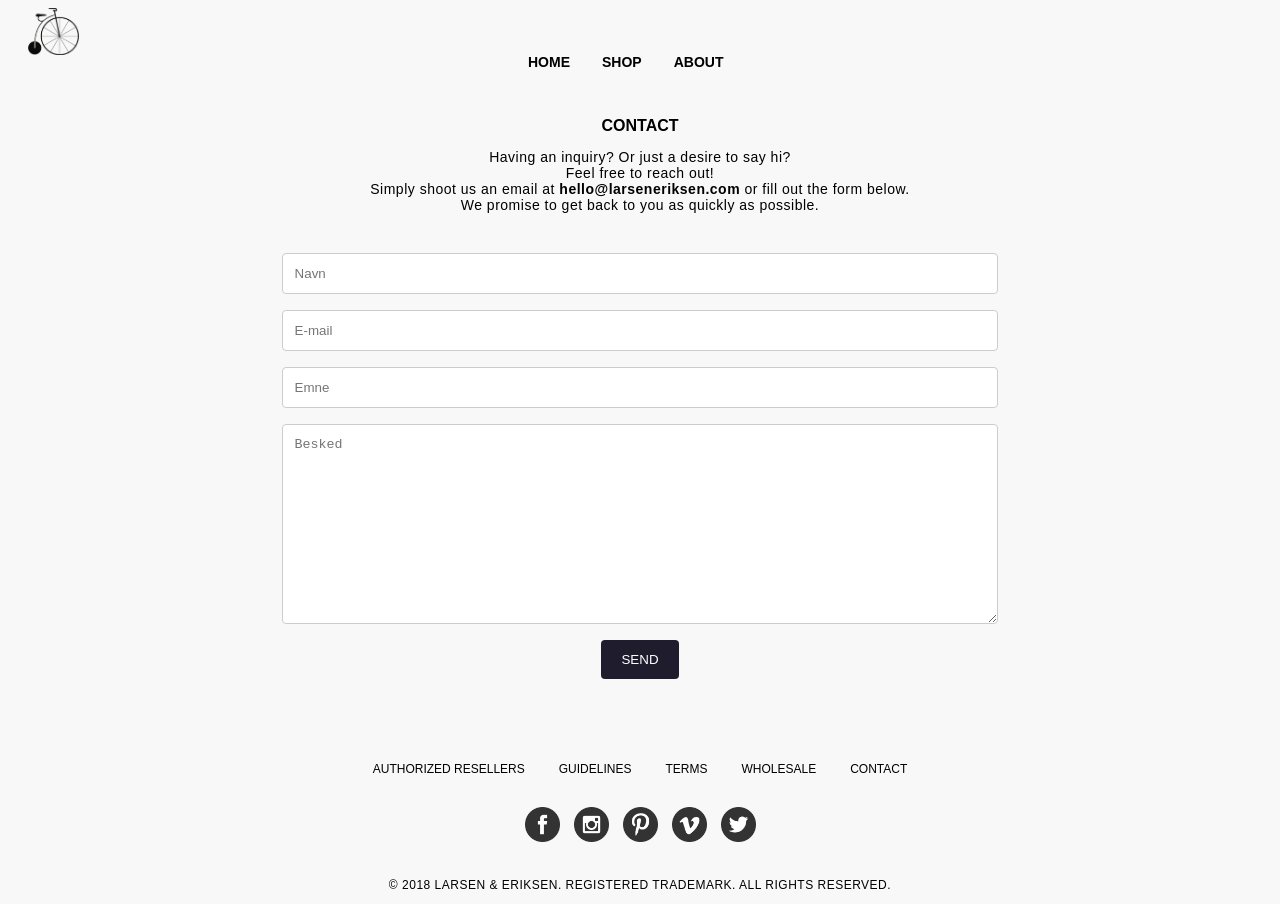
<file: contact.html>
<!DOCTYPE html>
<html lang="da">

<head>
    <meta charset="utf-8">
    <meta name="viewport" content="width=device-width, initial-scale=1.0">
    <title>Larsen & Eriksen</title>
    <link rel="icon" type="image/png" href="favicon-32x32.png" sizes="32x32" />
    <link rel="icon" type="image/png" href="favicon-16x16.png" sizes="16x16" />
    <link type="text/css" href="style.css" rel="stylesheet">
</head>

<body>
    <header>
        <a href="home.html"><img id="logo" src="Billeder/LARSEN%20&%20ERIKSEN%20-%20Danish%20Design%20Watches%20-%20www.larseneriksen.com%20-%20Logo%20(Bicycle).png" alt="Larsen & Eriksen logo"></a>
    </header>
    <!-- Load an icon library to show a hamburger menu (bars) on small screens -->
    <link rel="stylesheet" href="https://cdnjs.cloudflare.com/ajax/libs/font-awesome/4.7.0/css/font-awesome.min.css">

    <div class="topnav" id="myTopnav">
        <a href="home.html" class="active">HOME</a>
        <a href="shop.html">SHOP</a>
        <a href="about.html">ABOUT</a>
        <a class="icon" onclick="myFunction()">
    <i class="fa fa-bars"></i></a>
        <!-- w3schools, LINK: https://www.w3schools.com/howto/howto_js_topnav_responsive.asp-->


    </div>

    <section id="kontakt">

        <div class="sectionwrapper_kontakt">

            <div class="top">
                <h1>CONTACT</h1>
                <p>Having an inquiry? Or just a desire to say hi?<br> Feel free to reach out! <br> Simply shoot us an email at <strong>hello@larseneriksen.com</strong> or fill out the form below. <br> We promise to get back to you as quickly as possible.
                </p>


            </div>


            <div class="bottom">
                <form action="/action_page.php">

                    <div class="collum">
                        <label for="navn"></label>
                        <input type="text" id="navn" placeholder="Navn">

                        <label for="email"></label>
                        <input type="text" id="email" placeholder="E-mail">

                        <label for="emne"></label>
                        <input type="text" id="emne" placeholder="Emne">
                    </div>

                    <div class="collum">
                        <label for="besked"></label>
                        <textarea id="besked" name="besked" placeholder="Besked" style="height:200px"></textarea>
                    </div>

                    <div class="collum_bottom">
                        <input type="submit" value="SEND">
                    </div>
                </form>
            </div>
        </div>
    </section>

    <script src="js/menu.js"></script>
    <footer>
        <div class="footerLinks">
            <a href="resellers.html">AUTHORIZED RESELLERS</a>
            <a href="guidelines.html">GUIDELINES</a>
            <a href="terms.html">TERMS</a>
            <a href="wholesale.html">WHOLESALE</a>
            <a href="contact.html">CONTACT</a>
        </div>
        <a href="https://www.facebook.com/larseneriksen"><img src="Billeder/social_ikoner/if_facebook.png" alt="Facebook"></a>

        <a href="https://www.instagram.com/larseneriksen/"><img src="Billeder/social_ikoner/if_instagram.png" alt="Instagram"></a>

        <a href="https://dk.pinterest.com/larseneriksen/?eq=larsen%20%26%20eriksen&etslf=16295"><img src="Billeder/social_ikoner/if_pinterest.png" alt="Pinterest"></a>

        <a href="https://vimeo.com/larseneriksen"><img src="Billeder/social_ikoner/if_vimeo.png" alt="Vimeo"></a>

        <a href="https://twitter.com/larseneriksen"><img src="Billeder/social_ikoner/if_twitter.png" alt="Twitter"></a>

        <p>© 2018 LARSEN & ERIKSEN. REGISTERED TRADEMARK. ALL RIGHTS RESERVED.</p>

    </footer>
</body>

</html>
</file>
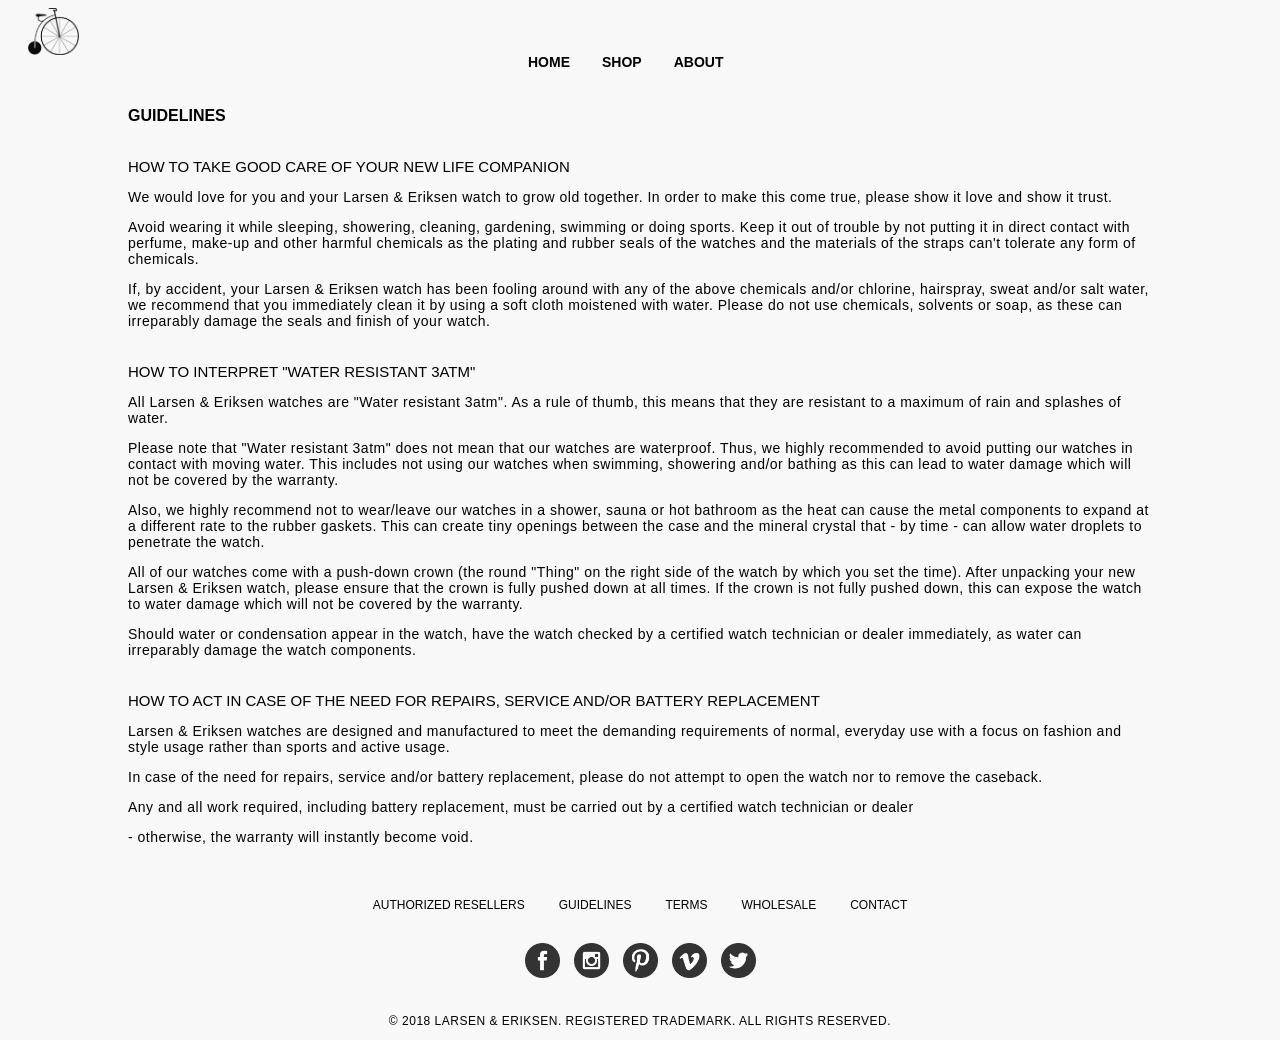
<file: guidelines.html>
<!DOCTYPE html>
<html lang="da">

<head>
    <meta charset="utf-8">
    <meta name="viewport" content="width=device-width, initial-scale=1.0">
    <title>Larsen & Eriksen</title>
    <link rel="icon" type="image/png" href="favicon-32x32.png" sizes="32x32" />
    <link rel="icon" type="image/png" href="favicon-16x16.png" sizes="16x16" />
    <link type="text/css" href="style.css" rel="stylesheet">
</head>

<body>
    <header>
        <a href="home.html"><img id="logo" src="Billeder/LARSEN%20&%20ERIKSEN%20-%20Danish%20Design%20Watches%20-%20www.larseneriksen.com%20-%20Logo%20(Bicycle).png" alt="Larsen & Eriksen logo"></a>
    </header>
    <!-- Load an icon library to show a hamburger menu (bars) on small screens -->
    <link rel="stylesheet" href="https://cdnjs.cloudflare.com/ajax/libs/font-awesome/4.7.0/css/font-awesome.min.css">

    <div class="topnav" id="myTopnav">
        <a href="home.html" class="active">HOME</a>
        <a href="shop.html">SHOP</a>
        <a href="about.html">ABOUT</a>
        <a class="icon" onclick="myFunction()">
    <i class="fa fa-bars"></i></a>
        <!-- w3schools, LINK: https://www.w3schools.com/howto/howto_js_topnav_responsive.asp-->


    </div>
    <section id="guidelines">
        <div class="column_terms">
            <h1>GUIDELINES</h1>

            <h2>HOW TO TAKE GOOD CARE OF YOUR NEW LIFE COMPANION</h2>
            <p>We would love for you and your Larsen & Eriksen watch to grow old together. In order to make this come true, please show it love and show it trust.</p>
            <p>Avoid wearing it while sleeping, showering, cleaning, gardening, swimming or doing sports. Keep it out of trouble by not putting it in direct contact with perfume, make-up and other harmful chemicals as the plating and rubber seals of the watches and the materials of the straps can't tolerate any form of chemicals. </p>
            <p>If, by accident, your Larsen & Eriksen watch has been fooling around with any of the above chemicals and/or chlorine, hairspray, sweat and/or salt water, we recommend that you immediately clean it by using a soft cloth moistened with water. Please do not use chemicals, solvents or soap, as these can irreparably damage the seals and finish of your watch.</p>

            <h2>HOW TO INTERPRET "WATER RESISTANT 3ATM" </h2>
            <p>All Larsen & Eriksen watches are "Water resistant 3atm". As a rule of thumb, this means that they are resistant to a maximum of rain and splashes of water.</p>
            <p>Please note that "Water resistant 3atm" does not mean that our watches are waterproof. Thus, we highly recommended to avoid putting our watches in contact with moving water. This includes not using our watches when swimming, showering and/or bathing as this can lead to water damage which will not be covered by the warranty.</p>
            <p>Also, we highly recommend not to wear/leave our watches in a shower, sauna or hot bathroom as the heat can cause the metal components to expand at a different rate to the rubber gaskets. This can create tiny openings between the case and the mineral crystal that - by time - can allow water droplets to penetrate the watch.</p>
            <p>All of our watches come with a push-down crown (the round "Thing" on the right side of the watch by which you set the time). After unpacking your new Larsen & Eriksen watch, please ensure that the crown is fully pushed down at all times. If the crown is not fully pushed down, this can expose the watch to water damage which will not be covered by the warranty.</p>
            <p>Should water or condensation appear in the watch, have the watch checked by a certified watch technician or dealer immediately, as water can irreparably damage the watch components.</p>

            <h2>HOW TO ACT IN CASE OF THE NEED FOR REPAIRS, SERVICE AND/OR BATTERY REPLACEMENT</h2>
            <p>Larsen & Eriksen watches are designed and manufactured to meet the demanding requirements of normal, everyday use with a focus on fashion and style usage rather than sports and active usage. </p>
            <p>In case of the need for repairs, service and/or battery replacement, please do not attempt to open the watch nor to remove the caseback.</p>
            <p>Any and all work required, including battery replacement, must be carried out by a certified watch technician or dealer</p>
            <p>- otherwise, the warranty will instantly become void.</p>
        </div>
    </section>

    <script src="js/menu.js"></script>
    <footer>
        <div class="footerLinks">
            <a href="resellers.html">AUTHORIZED RESELLERS</a>
            <a href="guidelines.html">GUIDELINES</a>
            <a href="terms.html">TERMS</a>
            <a href="wholesale.html">WHOLESALE</a>
            <a href="contact.html">CONTACT</a>
        </div>
        <a href="https://www.facebook.com/larseneriksen"><img src="Billeder/social_ikoner/if_facebook.png" alt="Facebook"></a>

        <a href="https://www.instagram.com/larseneriksen/"><img src="Billeder/social_ikoner/if_instagram.png" alt="Instagram"></a>

        <a href="https://dk.pinterest.com/larseneriksen/?eq=larsen%20%26%20eriksen&etslf=16295"><img src="Billeder/social_ikoner/if_pinterest.png" alt="Pinterest"></a>

        <a href="https://vimeo.com/larseneriksen"><img src="Billeder/social_ikoner/if_vimeo.png" alt="Vimeo"></a>

        <a href="https://twitter.com/larseneriksen"><img src="Billeder/social_ikoner/if_twitter.png" alt="Twitter"></a>

        <p>© 2018 LARSEN & ERIKSEN. REGISTERED TRADEMARK. ALL RIGHTS RESERVED.</p>

    </footer>
</body>

</html>
</file>
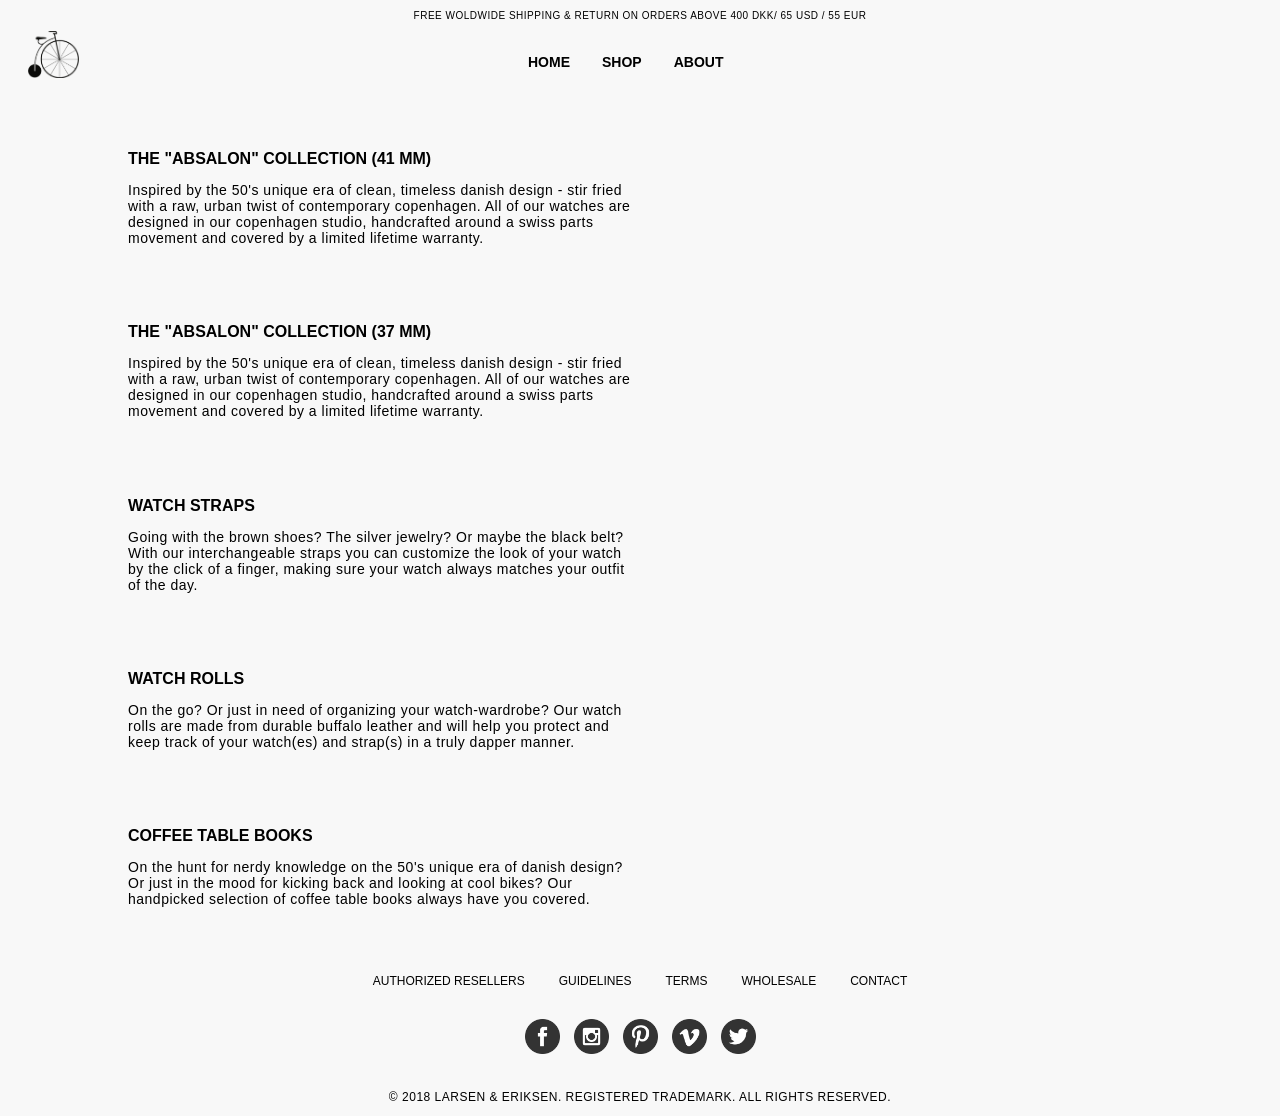
<file: shop.html>
<!DOCTYPE html>
<html lang="da">

<head>
    <meta charset="utf-8">
    <meta name="viewport" content="width=device-width, initial-scale=1.0">
    <title>Shop Larsen & Eriksen</title>
    <link rel="icon" type="image/png" href="favicon-32x32.png" sizes="32x32" />
    <link rel="icon" type="image/png" href="favicon-16x16.png" sizes="16x16" />
    <link type="text/css" href="style.css" rel="stylesheet">
</head>

<body>

    <header>
        <p>FREE WOLDWIDE SHIPPING & RETURN ON ORDERS ABOVE 400 DKK/ 65 USD / 55 EUR </p>
        <a href="home.html"><img id="logo" src="Billeder/LARSEN%20&%20ERIKSEN%20-%20Danish%20Design%20Watches%20-%20www.larseneriksen.com%20-%20Logo%20(Bicycle).png" alt="Larsen & Eriksen logo"></a>
    </header>

    <!-- Load an icon library to show a hamburger menu (bars) on small screens -->
    <link rel="stylesheet" href="https://cdnjs.cloudflare.com/ajax/libs/font-awesome/4.7.0/css/font-awesome.min.css">

    <div class="topnav" id="myTopnav">
        <a href="home.html" class="active">HOME</a>
        <a href="shop.html">SHOP</a>
        <a href="about.html">ABOUT</a>
        <a class="icon" onclick="myFunction()">
    <i class="fa fa-bars"></i></a>
        <!-- w3schools, LINK: https://www.w3schools.com/howto/howto_js_topnav_responsive.asp-->


    </div>

    <main>
        <section class="infoModtager">
            <div class="sectionwrapper">
                <div class="column">
                    <h1 data-overskrift>THE "ABSALON" COLLECTION (41 MM)</h1>
                    <p>Inspired by the 50's unique era of clean, timeless danish design - stir fried with a raw, urban twist of contemporary copenhagen. All of our watches are designed in our copenhagen studio, handcrafted around a swiss parts movement and covered by a limited lifetime warranty.</p>
                </div>
            </div>
        </section>
        <section class="templateModtager" data-container></section>
    </main>
    <template id="myTemplate" data-template>
        <article class="shop" data-ur>
                <img class="billede" src="" alt="" data-billede>
                <h1 class="navn" data-navn></h1>
                <p class="pris" data-pris></p>
        </article>
    </template>

    <main>
        <section class="infoModtager">
            <div class="sectionwrapper">
                <div class="column">
                    <h1 data-overskrift>THE "ABSALON" COLLECTION (37 MM)</h1>
                    <p>Inspired by the 50's unique era of clean, timeless danish design - stir fried with a raw, urban twist of contemporary copenhagen. All of our watches are designed in our copenhagen studio, handcrafted around a swiss parts movement and covered by a limited lifetime warranty.
                    </p>
                </div>
            </div>
        </section>
        <section class="templateModtager2" data-container></section>
    </main>

    <template id="myTemplate2" data-template>
        <article class="shop" data-ur>
                <img class="billede" src="" alt="" data-billede>
                <h1 class="navn" data-navn></h1>
                <p class="pris" data-pris></p>
        </article>
    </template>

    <main>
        <section class="infoModtager">
            <div class="sectionwrapper">
                <div class="column">
                    <h1 data-overskrift>WATCH STRAPS</h1>
                    <p>Going with the brown shoes? The silver jewelry? Or maybe the black belt? With our interchangeable straps you can customize the look of your watch by the click of a finger, making sure your watch always matches your outfit of the day.
                    </p>
                </div>
            </div>
        </section>
        <section class="templateModtager3" data-container></section>
    </main>

    <template id="myTemplate3" data-template>
        <article class="shop" data-ur>
                <img class="billede" src="" alt="" data-billede>
                <h1 class="navn" data-navn></h1>
                <p class="pris" data-pris></p>
        </article>
    </template>

    <main>
        <section class="infoModtager">
            <div class="sectionwrapper">
                <div class="column">
                    <h1 data-overskrift>WATCH ROLLS</h1>
                    <p>On the go? Or just in need of organizing your watch-wardrobe? Our watch rolls are made from durable buffalo leather and will help you protect and keep track of your watch(es) and strap(s) in a truly dapper manner. </p>
                </div>

            </div>
        </section>
        <section class="templateModtager4" data-container></section>
    </main>

    <template id="myTemplate4" data-template>
        <article class="shop" data-ur>
                <img class="billede" src="" alt="" data-billede>
                <h1 class="navn" data-navn></h1>
                <p class="pris" data-pris></p>
        </article>
    </template>

    <main>
        <section class="infoModtager">
            <div class="sectionwrapper">
                <div class="column">
                    <h1 data-overskrift>COFFEE TABLE BOOKS</h1>
                    <p>On the hunt for nerdy knowledge on the 50's unique era of danish design? Or just in the mood for kicking back and looking at cool bikes? Our handpicked selection of coffee table books always have you covered.</p>
                </div>
            </div>
        </section>
        <section class="templateModtager5" data-container></section>
    </main>

    <template id="myTemplate5" data-template>
        <article class="shop" data-ur>
                <img class="billede" src="" alt="" data-billede>
                <h1 class="navn" data-navn></h1>
                <p class="pris" data-pris></p>
        </article>
    </template>

    <script src="js/ur.js"></script>
    <script src="js/ur2.js"></script>
    <script src="js/ur3.js"></script>
    <script src="js/ur4.js"></script>
    <script src="js/ur5.js"></script>
    <script src="js/menu.js"></script>


    <footer>
        <div class="footerLinks">
            <a href="resellers.html">AUTHORIZED RESELLERS</a>
            <a href="guidelines.html">GUIDELINES</a>
            <a href="terms.html">TERMS</a>
            <a href="wholesale.html">WHOLESALE</a>
            <a href="contact.html">CONTACT</a>
        </div>
        <a href="https://www.facebook.com/larseneriksen"><img src="Billeder/social_ikoner/if_facebook.png" alt="Facebook"></a>

        <a href="https://www.instagram.com/larseneriksen/"><img src="Billeder/social_ikoner/if_instagram.png" alt="Instagram"></a>

        <a href="https://dk.pinterest.com/larseneriksen/?eq=larsen%20%26%20eriksen&etslf=16295"><img src="Billeder/social_ikoner/if_pinterest.png" alt="Pinterest"></a>

        <a href="https://vimeo.com/larseneriksen"><img src="Billeder/social_ikoner/if_vimeo.png" alt="Vimeo"></a>

        <a href="https://twitter.com/larseneriksen"><img src="Billeder/social_ikoner/if_twitter.png" alt="Twitter"></a>

        <p>© 2018 LARSEN & ERIKSEN. REGISTERED TRADEMARK. ALL RIGHTS RESERVED.</p>

    </footer>
</body>

</html>
</file>
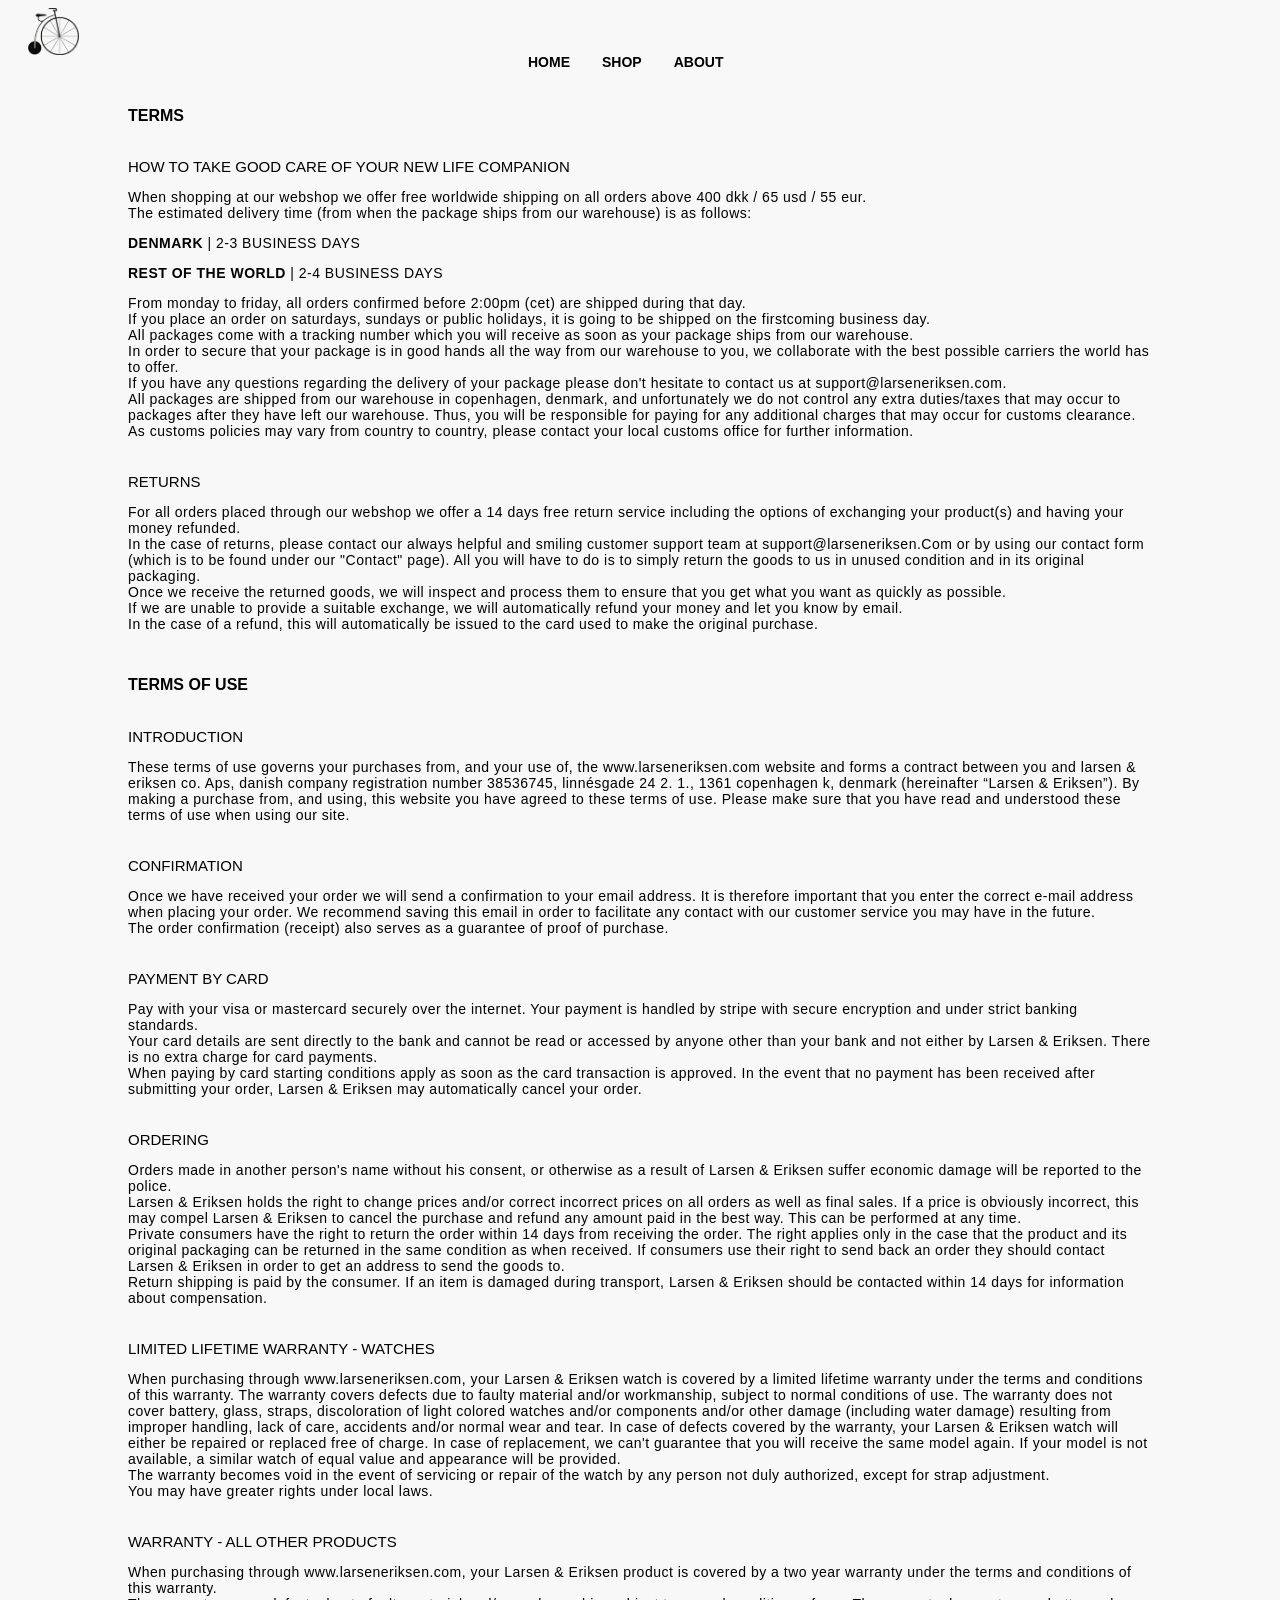
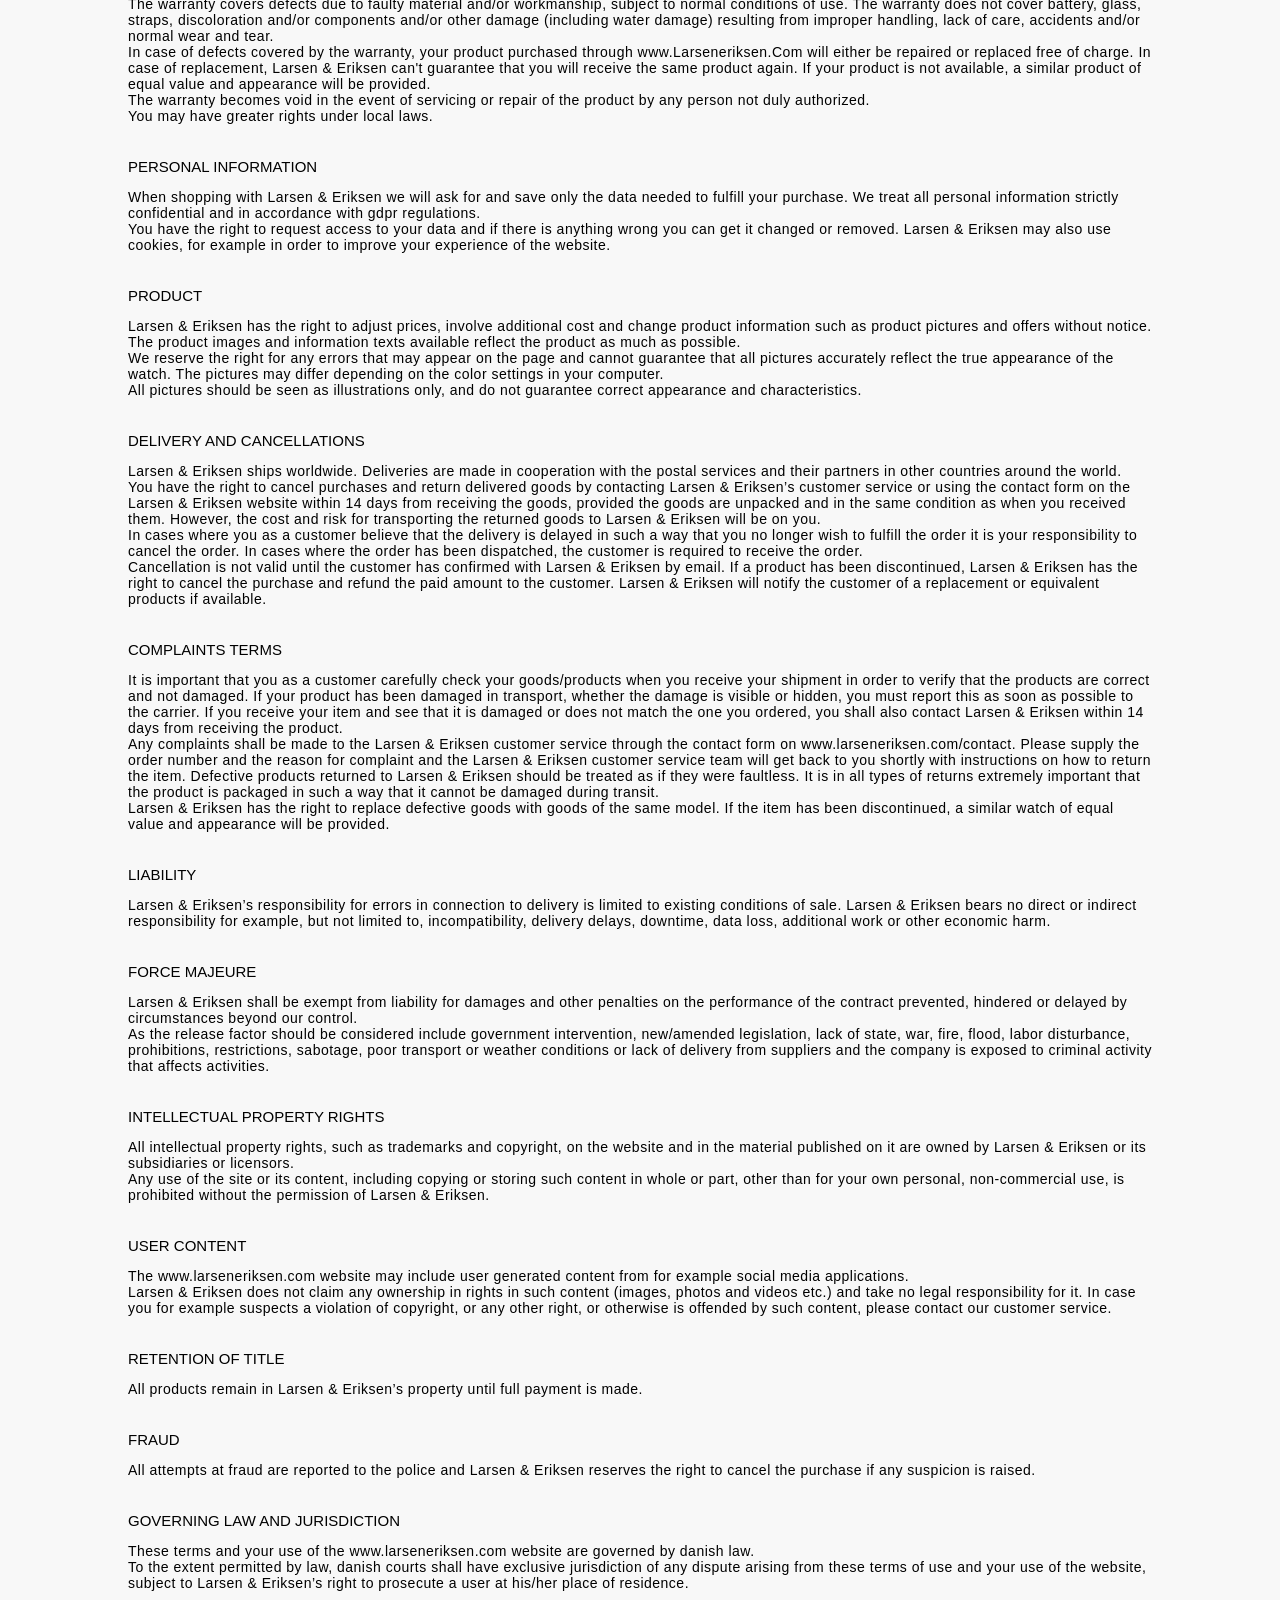
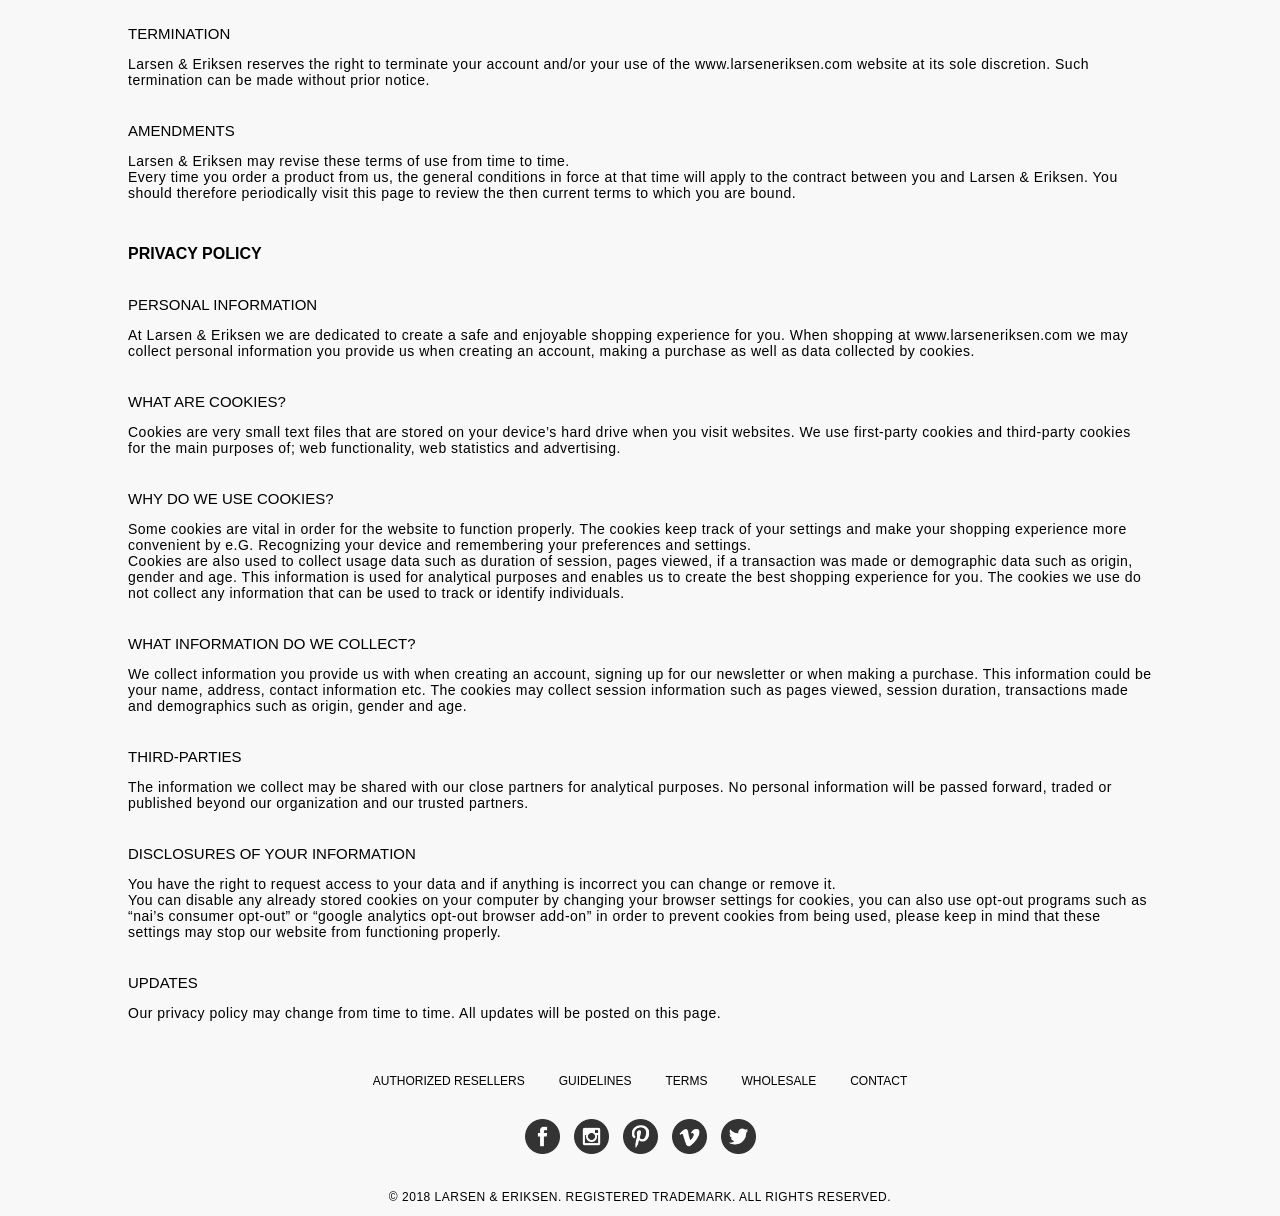
<file: terms.html>
<!DOCTYPE html>
<html lang="da">

<head>
    <meta charset="utf-8">
    <meta name="viewport" content="width=device-width, initial-scale=1.0">
    <title>Larsen & Eriksen</title>
    <link rel="icon" type="image/png" href="favicon-32x32.png" sizes="32x32" />
    <link rel="icon" type="image/png" href="favicon-16x16.png" sizes="16x16" />
    <link type="text/css" href="style.css" rel="stylesheet">

</head>

<body>
    <header>
        <a href="home.html"><img id="logo" src="Billeder/LARSEN%20&%20ERIKSEN%20-%20Danish%20Design%20Watches%20-%20www.larseneriksen.com%20-%20Logo%20(Bicycle).png" alt="Larsen & Eriksen logo"></a>
    </header>
    <!-- Load an icon library to show a hamburger menu (bars) on small screens -->
    <link rel="stylesheet" href="https://cdnjs.cloudflare.com/ajax/libs/font-awesome/4.7.0/css/font-awesome.min.css">

    <div class="topnav" id="myTopnav">
        <a href="home.html" class="active">HOME</a>
        <a href="shop.html">SHOP</a>
        <a href="about.html">ABOUT</a>
        <a class="icon" onclick="myFunction()">
    <i class="fa fa-bars"></i></a>
        <!-- w3schools, LINK: https://www.w3schools.com/howto/howto_js_topnav_responsive.asp-->


    </div>
    <section id="terms">
        <div class="column_terms">
            <h1>TERMS</h1>

            <h2>HOW TO TAKE GOOD CARE OF YOUR NEW LIFE COMPANION</h2>
            <p>When shopping at our webshop we offer free worldwide shipping on all orders above 400 dkk / 65 usd / 55 eur. <br>The estimated delivery time (from when the package ships from our warehouse) is as follows:</p>
            <p><strong>DENMARK</strong> | 2-3 BUSINESS DAYS</p>
            <p><strong>REST OF THE WORLD</strong> | 2-4 BUSINESS DAYS</p>
            <p>From monday to friday, all orders confirmed before 2:00pm (cet) are shipped during that day.<br> If you place an order on saturdays, sundays or public holidays, it is going to be shipped on the firstcoming business day. <br>All packages come with a tracking number which you will receive as soon as your package ships from our warehouse. <br>In order to secure that your package is in good hands all the way from our warehouse to you, we collaborate with the best possible carriers the world has to offer. <br>If you have any questions regarding the delivery of your package please don't hesitate to contact us at support@larseneriksen.com. <br> All packages are shipped from our warehouse in copenhagen, denmark, and unfortunately we do not control any extra duties/taxes that may occur to packages after they have left our warehouse. Thus, you will be responsible for paying for any additional charges that may occur for customs clearance. <br> As customs policies may vary from country to country, please contact your local customs office for further information.
            </p>

            <h2>RETURNS</h2>
            <p>For all orders placed through our webshop we offer a 14 days free return service including the options of exchanging your product(s) and having your money refunded.<br> In the case of returns, please contact our always helpful and smiling customer support team at support@larseneriksen.Com or by using our contact form (which is to be found under our "Contact" page). All you will have to do is to simply return the goods to us in unused condition and in its original packaging. <br> Once we receive the returned goods, we will inspect and process them to ensure that you get what you want as quickly as possible.<br> If we are unable to provide a suitable exchange, we will automatically refund your money and let you know by email. <br> In the case of a refund, this will automatically be issued to the card used to make the original purchase.
            </p>

            <h1>TERMS OF USE</h1>

            <h2>INTRODUCTION</h2>
            <p>These terms of use governs your purchases from, and your use of, the www.larseneriksen.com website and forms a contract between you and larsen & eriksen co. Aps, danish company registration number 38536745, linnésgade 24 2. 1., 1361 copenhagen k, denmark (hereinafter “Larsen & Eriksen”). By making a purchase from, and using, this website you have agreed to these terms of use. Please make sure that you have read and understood these terms of use when using our site.</p>

            <h2>CONFIRMATION</h2>
            <p>Once we have received your order we will send a confirmation to your email address. It is therefore important that you enter the correct e-mail address when placing your order. We recommend saving this email in order to facilitate any contact with our customer service you may have in the future. <br> The order confirmation (receipt) also serves as a guarantee of proof of purchase.
            </p>

            <h2>PAYMENT BY CARD</h2>
            <p>Pay with your visa or mastercard securely over the internet. Your payment is handled by stripe with secure encryption and under strict banking standards.<br> Your card details are sent directly to the bank and cannot be read or accessed by anyone other than your bank and not either by Larsen & Eriksen. There is no extra charge for card payments. <br>When paying by card starting conditions apply as soon as the card transaction is approved. In the event that no payment has been received after submitting your order, Larsen & Eriksen may automatically cancel your order.</p>
            <p></p>

            <h2>ORDERING</h2>
            <p>Orders made in another person's name without his consent, or otherwise as a result of Larsen & Eriksen suffer economic damage will be reported to the police. <br>Larsen & Eriksen holds the right to change prices and/or correct incorrect prices on all orders as well as final sales. If a price is obviously incorrect, this may compel Larsen & Eriksen to cancel the purchase and refund any amount paid in the best way. This can be performed at any time. <br>Private consumers have the right to return the order within 14 days from receiving the order. The right applies only in the case that the product and its original packaging can be returned in the same condition as when received. If consumers use their right to send back an order they should contact Larsen & Eriksen in order to get an address to send the goods to. <br>Return shipping is paid by the consumer. If an item is damaged during transport, Larsen & Eriksen should be contacted within 14 days for information about compensation.</p>
            <p></p>

            <h2>LIMITED LIFETIME WARRANTY - WATCHES</h2>
            <p>When purchasing through www.larseneriksen.com, your Larsen & Eriksen watch is covered by a limited lifetime warranty under the terms and conditions of this warranty. The warranty covers defects due to faulty material and/or workmanship, subject to normal conditions of use. The warranty does not cover battery, glass, straps, discoloration of light colored watches and/or components and/or other damage (including water damage) resulting from improper handling, lack of care, accidents and/or normal wear and tear. In case of defects covered by the warranty, your Larsen & Eriksen watch will either be repaired or replaced free of charge. In case of replacement, we can't guarantee that you will receive the same model again. If your model is not available, a similar watch of equal value and appearance will be provided. <br>The warranty becomes void in the event of servicing or repair of the watch by any person not duly authorized, except for strap adjustment. <br> You may have greater rights under local laws.</p>

            <h2>WARRANTY - ALL OTHER PRODUCTS</h2>
            <p>When purchasing through www.larseneriksen.com, your Larsen & Eriksen product is covered by a two year warranty under the terms and conditions of this warranty. <br> The warranty covers defects due to faulty material and/or workmanship, subject to normal conditions of use. The warranty does not cover battery, glass, straps, discoloration and/or components and/or other damage (including water damage) resulting from improper handling, lack of care, accidents and/or normal wear and tear. <br>In case of defects covered by the warranty, your product purchased through www.Larseneriksen.Com will either be repaired or replaced free of charge. In case of replacement, Larsen & Eriksen can't guarantee that you will receive the same product again. If your product is not available, a similar product of equal value and appearance will be provided.<br> The warranty becomes void in the event of servicing or repair of the product by any person not duly authorized. <br> You may have greater rights under local laws.</p>

            <h2>PERSONAL INFORMATION</h2>
            <p>When shopping with Larsen & Eriksen we will ask for and save only the data needed to fulfill your purchase. We treat all personal information strictly confidential and in accordance with gdpr regulations. <br>You have the right to request access to your data and if there is anything wrong you can get it changed or removed. Larsen & Eriksen may also use cookies, for example in order to improve your experience of the website.</p>

            <h2>PRODUCT</h2>
            <p>Larsen & Eriksen has the right to adjust prices, involve additional cost and change product information such as product pictures and offers without notice. The product images and information texts available reflect the product as much as possible.<br> We reserve the right for any errors that may appear on the page and cannot guarantee that all pictures accurately reflect the true appearance of the watch. The pictures may differ depending on the color settings in your computer. <br> All pictures should be seen as illustrations only, and do not guarantee correct appearance and characteristics.
            </p>

            <h2>DELIVERY AND CANCELLATIONS</h2>
            <p>Larsen & Eriksen ships worldwide. Deliveries are made in cooperation with the postal services and their partners in other countries around the world. <br>You have the right to cancel purchases and return delivered goods by contacting Larsen & Eriksen’s customer service or using the contact form on the Larsen & Eriksen website within 14 days from receiving the goods, provided the goods are unpacked and in the same condition as when you received them. However, the cost and risk for transporting the returned goods to Larsen & Eriksen will be on you. <br>In cases where you as a customer believe that the delivery is delayed in such a way that you no longer wish to fulfill the order it is your responsibility to cancel the order. In cases where the order has been dispatched, the customer is required to receive the order. <br> Cancellation is not valid until the customer has confirmed with Larsen & Eriksen by email. If a product has been discontinued, Larsen & Eriksen has the right to cancel the purchase and refund the paid amount to the customer. Larsen & Eriksen will notify the customer of a replacement or equivalent products if available.</p>

            <h2>COMPLAINTS TERMS</h2>
            <p>It is important that you as a customer carefully check your goods/products when you receive your shipment in order to verify that the products are correct and not damaged. If your product has been damaged in transport, whether the damage is visible or hidden, you must report this as soon as possible to the carrier. If you receive your item and see that it is damaged or does not match the one you ordered, you shall also contact Larsen & Eriksen within 14 days from receiving the product. <br> Any complaints shall be made to the Larsen & Eriksen customer service through the contact form on www.larseneriksen.com/contact. Please supply the order number and the reason for complaint and the Larsen & Eriksen customer service team will get back to you shortly with instructions on how to return the item. Defective products returned to Larsen & Eriksen should be treated as if they were faultless. It is in all types of returns extremely important that the product is packaged in such a way that it cannot be damaged during transit. <br>Larsen & Eriksen has the right to replace defective goods with goods of the same model. If the item has been discontinued, a similar watch of equal value and appearance will be provided.</p>

            <h2>LIABILITY</h2>
            <p>Larsen & Eriksen’s responsibility for errors in connection to delivery is limited to existing conditions of sale. Larsen & Eriksen bears no direct or indirect responsibility for example, but not limited to, incompatibility, delivery delays, downtime, data loss, additional work or other economic harm.
            </p>

            <h2>FORCE MAJEURE</h2>
            <p>Larsen & Eriksen shall be exempt from liability for damages and other penalties on the performance of the contract prevented, hindered or delayed by circumstances beyond our control. <br> As the release factor should be considered include government intervention, new/amended legislation, lack of state, war, fire, flood, labor disturbance, prohibitions, restrictions, sabotage, poor transport or weather conditions or lack of delivery from suppliers and the company is exposed to criminal activity that affects activities.</p>

            <h2>INTELLECTUAL PROPERTY RIGHTS</h2>
            <p>All intellectual property rights, such as trademarks and copyright, on the website and in the material published on it are owned by Larsen & Eriksen or its subsidiaries or licensors. <br>Any use of the site or its content, including copying or storing such content in whole or part, other than for your own personal, non-commercial use, is prohibited without the permission of Larsen & Eriksen.</p>

            <h2>USER CONTENT</h2>
            <p>The www.larseneriksen.com website may include user generated content from for example social media applications. <br> Larsen & Eriksen does not claim any ownership in rights in such content (images, photos and videos etc.) and take no legal responsibility for it. In case you for example suspects a violation of copyright, or any other right, or otherwise is offended by such content, please contact our customer service.</p>

            <h2>RETENTION OF TITLE</h2>
            <p>All products remain in Larsen & Eriksen’s property until full payment is made.</p>

            <h2>FRAUD</h2>
            <p>All attempts at fraud are reported to the police and Larsen & Eriksen reserves the right to cancel the purchase if any suspicion is raised.</p>

            <h2>GOVERNING LAW AND JURISDICTION</h2>
            <p>These terms and your use of the www.larseneriksen.com website are governed by danish law. <br> To the extent permitted by law, danish courts shall have exclusive jurisdiction of any dispute arising from these terms of use and your use of the website, subject to Larsen & Eriksen’s right to prosecute a user at his/her place of residence.</p>

            <h2>TERMINATION</h2>
            <p>Larsen & Eriksen reserves the right to terminate your account and/or your use of the www.larseneriksen.com website at its sole discretion. Such termination can be made without prior notice.
            </p>

            <h2>AMENDMENTS</h2>
            <p>Larsen & Eriksen may revise these terms of use from time to time. <br> Every time you order a product from us, the general conditions in force at that time will apply to the contract between you and Larsen & Eriksen. You should therefore periodically visit this page to review the then current terms to which you are bound.</p>


            <h1>PRIVACY POLICY</h1>
            <h2>PERSONAL INFORMATION</h2>
            <p>At Larsen & Eriksen we are dedicated to create a safe and enjoyable shopping experience for you. When shopping at www.larseneriksen.com we may collect personal information you provide us when creating an account, making a purchase as well as data collected by cookies.
            </p>

            <h2>WHAT ARE COOKIES?</h2>
            <p>Cookies are very small text files that are stored on your device’s hard drive when you visit websites. We use first-party cookies and third-party cookies for the main purposes of; web functionality, web statistics and advertising.</p>

            <h2>WHY DO WE USE COOKIES?</h2>
            <p>Some cookies are vital in order for the website to function properly. The cookies keep track of your settings and make your shopping experience more convenient by e.G. Recognizing your device and remembering your preferences and settings. <br> Cookies are also used to collect usage data such as duration of session, pages viewed, if a transaction was made or demographic data such as origin, gender and age. This information is used for analytical purposes and enables us to create the best shopping experience for you. The cookies we use do not collect any information that can be used to track or identify individuals.</p>

            <h2>WHAT INFORMATION DO WE COLLECT?</h2>
            <p>We collect information you provide us with when creating an account, signing up for our newsletter or when making a purchase. This information could be your name, address, contact information etc. The cookies may collect session information such as pages viewed, session duration, transactions made and demographics such as origin, gender and age.</p>

            <h2>THIRD-PARTIES</h2>
            <p>The information we collect may be shared with our close partners for analytical purposes. No personal information will be passed forward, traded or published beyond our organization and our trusted partners.</p>

            <h2>DISCLOSURES OF YOUR INFORMATION</h2>
            <p>You have the right to request access to your data and if anything is incorrect you can change or remove it.<br> You can disable any already stored cookies on your computer by changing your browser settings for cookies, you can also use opt-out programs such as “nai’s consumer opt-out” or “google analytics opt-out browser add-on” in order to prevent cookies from being used, please keep in mind that these settings may stop our website from functioning properly.</p>

            <h2>UPDATES</h2>
            <p>Our privacy policy may change from time to time. All updates will be posted on this page.
            </p>
        </div>
    </section>

    <script src="js/menu.js"></script>
    <footer>
        <div class="footerLinks">
            <a href="resellers.html">AUTHORIZED RESELLERS</a>
            <a href="guidelines.html">GUIDELINES</a>
            <a href="terms.html">TERMS</a>
            <a href="wholesale.html">WHOLESALE</a>
            <a href="contact.html">CONTACT</a>
        </div>
        <a href="https://www.facebook.com/larseneriksen"><img src="Billeder/social_ikoner/if_facebook.png" alt="Facebook"></a>

        <a href="https://www.instagram.com/larseneriksen/"><img src="Billeder/social_ikoner/if_instagram.png" alt="Instagram"></a>

        <a href="https://dk.pinterest.com/larseneriksen/?eq=larsen%20%26%20eriksen&etslf=16295"><img src="Billeder/social_ikoner/if_pinterest.png" alt="Pinterest"></a>

        <a href="https://vimeo.com/larseneriksen"><img src="Billeder/social_ikoner/if_vimeo.png" alt="Vimeo"></a>

        <a href="https://twitter.com/larseneriksen"><img src="Billeder/social_ikoner/if_twitter.png" alt="Twitter"></a>

        <p>© 2018 LARSEN & ERIKSEN. REGISTERED TRADEMARK. ALL RIGHTS RESERVED.</p>

    </footer>
</body>

</html>
</file>
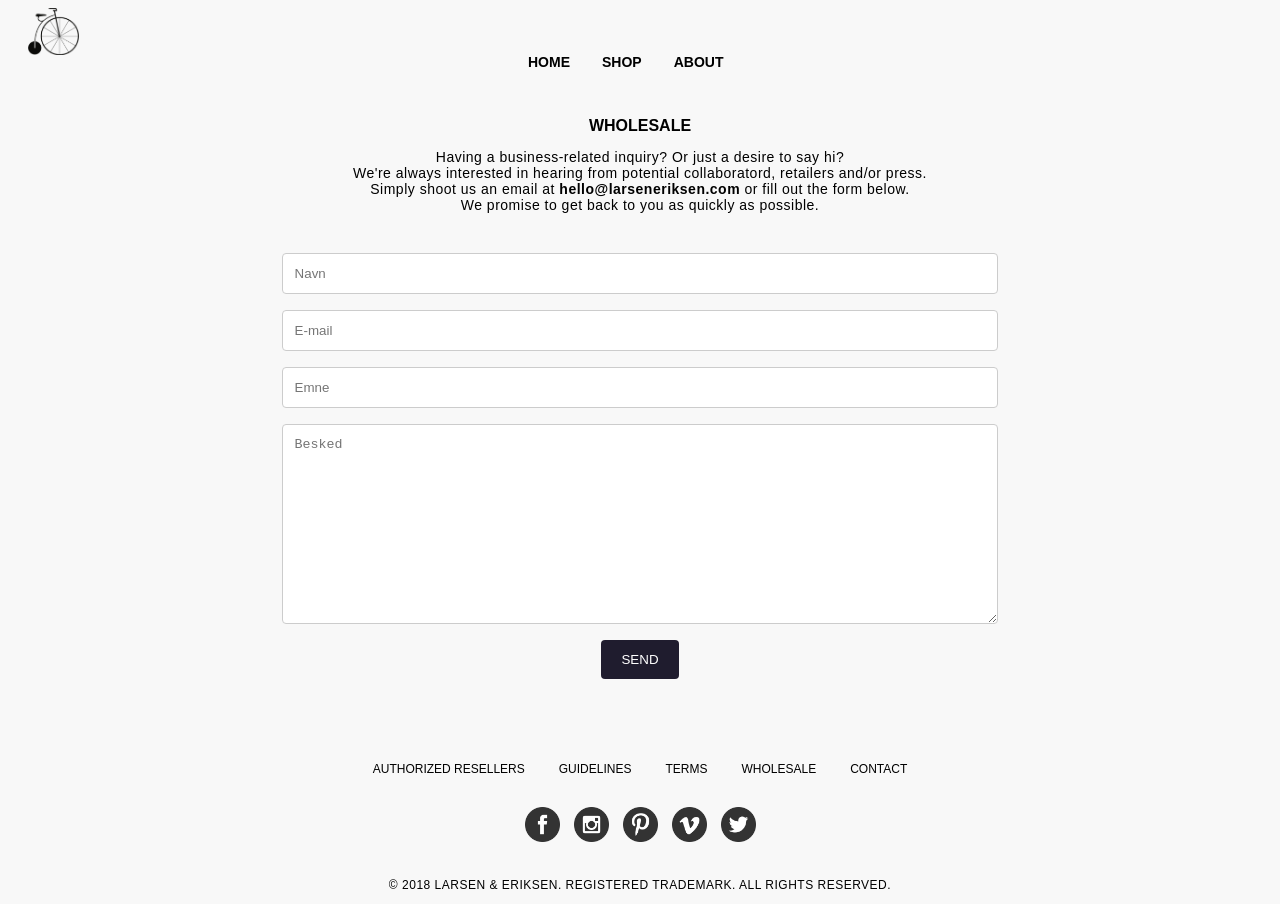
<file: wholesale.html>
<!DOCTYPE html>
<html lang="da">

<head>
    <meta charset="utf-8">
    <meta name="viewport" content="width=device-width, initial-scale=1.0">
    <title>Larsen & Eriksen</title>
    <link rel="icon" type="image/png" href="favicon-32x32.png" sizes="32x32" />
    <link rel="icon" type="image/png" href="favicon-16x16.png" sizes="16x16" />
    <link type="text/css" href="style.css" rel="stylesheet">
</head>

<body>
    <header>
        <a href="home.html"><img id="logo" src="Billeder/LARSEN%20&%20ERIKSEN%20-%20Danish%20Design%20Watches%20-%20www.larseneriksen.com%20-%20Logo%20(Bicycle).png" alt="Larsen & Eriksen logo"></a>
    </header>
    <!-- Load an icon library to show a hamburger menu (bars) on small screens -->
    <link rel="stylesheet" href="https://cdnjs.cloudflare.com/ajax/libs/font-awesome/4.7.0/css/font-awesome.min.css">

    <div class="topnav" id="myTopnav">
        <a href="home.html" class="active">HOME</a>
        <a href="shop.html">SHOP</a>
        <a href="about.html">ABOUT</a>
        <a class="icon" onclick="myFunction()">
    <i class="fa fa-bars"></i></a>
        <!-- w3schools, LINK: https://www.w3schools.com/howto/howto_js_topnav_responsive.asp-->


    </div>

    <section id="kontakt">

        <div class="sectionwrapper_kontakt">

            <div class="top">
                <h1>WHOLESALE</h1>
                <p>Having a business-related inquiry? Or just a desire to say hi?<br> We're always interested in hearing from potential collaboratord, retailers and/or press.<br> Simply shoot us an email at <strong>hello@larseneriksen.com</strong> or fill out the form below. <br> We promise to get back to you as quickly as possible.
                </p>
            </div>
            <div class="bottom">
                <form action="/action_page.php">

                    <div class="collum">
                        <label for="navn"></label>
                        <input type="text" id="navn" placeholder="Navn">

                        <label for="email"></label>
                        <input type="text" id="email" placeholder="E-mail">

                        <label for="emne"></label>
                        <input type="text" id="emne" placeholder="Emne">
                    </div>

                    <div class="collum">
                        <label for="besked"></label>
                        <textarea id="besked" name="besked" placeholder="Besked" style="height:200px"></textarea>
                    </div>

                    <div class="collum_bottom">
                        <input type="submit" value="SEND">
                    </div>
                </form>
            </div>
        </div>
    </section>
    <script src="js/menu.js"></script>
    <footer>
        <div class="footerLinks">
            <a href="resellers.html">AUTHORIZED RESELLERS</a>
            <a href="guidelines.html">GUIDELINES</a>
            <a href="terms.html">TERMS</a>
            <a href="wholesale.html">WHOLESALE</a>
            <a href="contact.html">CONTACT</a>
        </div>
        <a href="https://www.facebook.com/larseneriksen"><img src="Billeder/social_ikoner/if_facebook.png" alt="Facebook"></a>

        <a href="https://www.instagram.com/larseneriksen/"><img src="Billeder/social_ikoner/if_instagram.png" alt="Instagram"></a>

        <a href="https://dk.pinterest.com/larseneriksen/?eq=larsen%20%26%20eriksen&etslf=16295"><img src="Billeder/social_ikoner/if_pinterest.png" alt="Pinterest"></a>

        <a href="https://vimeo.com/larseneriksen"><img src="Billeder/social_ikoner/if_vimeo.png" alt="Vimeo"></a>

        <a href="https://twitter.com/larseneriksen"><img src="Billeder/social_ikoner/if_twitter.png" alt="Twitter"></a>

        <p>© 2018 LARSEN & ERIKSEN. REGISTERED TRADEMARK. ALL RIGHTS RESERVED.</p>

    </footer>
</body>

</html>
</file>
<file: style.css>
/****  Generelle indstillinger  ****/

body {
    background-color: #F8F8F8;
}

#map {
    height: 400px;
    max-width: 1024px;
    margin: 0 auto;
    -webkit-filter: grayscale(20%);
    /* Safari 6.0 - 9.0 */
    filter: grayscale(20%);
}

/**** MENU INDSTILLINGER ****/

.topnav {
    overflow: hidden;
    top: 40px;
    position: fixed;
    z-index: 2;
    left: 40%;

}


/* Style the links inside the navigation bar */

.topnav a {
    float: left;
    display: block;
    color: black;
    font-family: "Futura condensed",
    sans-serif;
    font-weight: 800;
    font-size: 14px;
    padding: 20px;
    text-align: left;
    padding: 14px 16px;
    text-decoration: none;
}


/* Change the color of links on hover */

.topnav a:hover {
    /*background-color: #F8c23B;*/
    color: black;

}

/* Add an active class to highlight the current page */

.active {}

/* Hide the link that should open and close the topnav on small screens */

.topnav .icon {
    display: none;
}


/* When the screen is less than 600 pixels wide, hide all links. Show the link that contains should open and close the topnav (.icon) */

@media screen and (max-width: 600px) {

    .topnav {
        position: fixed;
        left: 80%;
        margin-top: -25px;

    }
    .topnav .icon {
        position: static;
        left: 80%;
    }
    .topnav a {
        display: none;
    }
    .topnav a.icon {
        float: right;
        display: block;
    }
}

@media screen and (max-width: 600px) {
    .topnav.responsive {
        position: absolute;
    }
    .topnav.responsive a.icon {
        position: static;
        left: 80%;
    }
    .topnav.responsive a {
        float: none;
        display: block;
        text-align: left;
    }
}


/****  Font indstillinger  ****/

h1 {
    font-family: "Futura condensed", sans-serif;
    font-weight: 600;
    font-size: 16px;

}

h2 {
    font-family: "Futura condensed", sans-serif;
    font-weight: 300;
    font-size: 15px;
    padding-top: 20px;

}

p {
    font-family: "Lato", sans-serif;
    font-weight: 100;
    font-size: 14px;
    letter-spacing: 0.5px;
}

/**** header indstillinger ****/

header p {
    font-family: "Futura condensed", sans-serif;
    font-weight: 100;
    font-size: 10px;
    text-align: center;

}

#logo {
    width: 4%;
    height: auto;
    position: relative;
    padding-bottom: 5px;
    padding-left: 20px;
}

#LE_logo {
    width: 10%;
    height: auto;
    position: fixed;
    padding-top: 30px;
    padding-left: 20px;
    z-index: 1
}

/**** BG VIDEO ****/

#myVideo {
    position: relative;
    right: 0;
    bottom: 0;
    width: 100%;
    height: auto;
    margin-top: -5px;

}

/* video */

.video_container {
    position: relative;
    padding-bottom: 56.25%;
    overflow: hidden;
}

.video_container iframe {
    position: absolute;
    top: 0;
    left: 0;
    width: 100%;
    height: 100%;
    border: 0;
}

/**** SLIDESHOW ABOUT ****/

.slider {
    width: 412px;
    height: auto;
    margin: 2em auto;

}

.slider-wrapper {
    width: 100%;
    height: 400px;
    position: relative;

}

.slide {
    float: left;
    position: absolute;
    width: 100%;
    height: 100%;
    opacity: 0;
    transition: opacity 2s linear;
}

.slider-wrapper > .slide:first-child {
    opacity: 1;
}


/**** ABOUT ****/

.column_about {
    font-weight: 100;
    font-size: 10px;
    margin-top: 50px;
    max-width: 1024px;
    margin: 0 auto;
}

.column_about h1 {
    padding-top: 70px;
}

iframe {
    margin-top: 30px;
    border: 0;
}

/**** 41 MM WATCHES  ****/

.column {
    font-family: "Futura condensed", sans-serif;
    font-weight: 100;
    font-size: 10px;
    margin-top: 50px;

}



.sectionwrapper {
    display: grid;
    grid-template-columns: repeat(2, 1fr);
    max-width: 1024px;
    margin: 0 auto;

}

.templateModtager {
    display: grid;
    grid-template-columns: repeat(3, 1fr);
    max-width: 1024px;
    margin: 0 auto;
    grid-gap: 10px;

}

/**** TERMS ****/

.column_terms {
    font-weight: 100;
    font-size: 10px;
    margin-top: 50px;
    max-width: 1024px;
    margin: 0 auto;

}

.column_terms h1 {
    padding-top: 30px;
}

/**** 37 MM WATCHES  ****/

.templateModtager2 {
    display: grid;
    grid-template-columns: repeat(3, 1fr);
    max-width: 1024px;
    margin: 0 auto;
    grid-gap: 10px;
}

/**** WATCH STRAPS  ****/

.templateModtager3 {
    display: grid;
    grid-template-columns: repeat(3, 1fr);
    max-width: 1024px;
    margin: 0 auto;
    grid-gap: 10px;
}

/**** WATCH ROLLS  ****/

.templateModtager4 {
    display: grid;
    grid-template-columns: repeat(2, 1fr);
    max-width: 1024px;
    margin: 0 auto;
    grid-gap: 10px;
}

/**** COFFEE TABLE BOOKS  ****/

.templateModtager5 {
    display: grid;
    grid-template-columns: repeat(3, 1fr);
    max-width: 1024px;
    margin: 0 auto;
    grid-gap: 10px;
}

.billede {
    max-width: 55%;
    height: auto;

}

.shop {
    padding: 10px;
    text-align: center;

}

/**** MEDIA 41 MM WATCHES  ****/

@media screen and (max-width:700px) {
    .sectionwrapper {
        max-width: 100%;
        grid-template-columns: repeat(2, 1fr);
    }
}

@media screen and (max-width:500px) {
    .sectionwrapper {
        max-width: 100%;
        grid-template-columns: repeat(1, 1fr);
    }
}

@media screen and (max-width:700px) {
    .templateModtager {
        max-width: 100%;
        grid-template-columns: repeat(2, 1fr);
    }
}

@media screen and (max-width:500px) {
    .templateModtager {
        max-width: 100%;
        grid-template-columns: repeat(1, 1fr);
    }
}

/**** MEDIA 37 MM WATCHES  ****/

@media screen and (max-width:700px) {
    .templateModtager2 {
        max-width: 100%;
        grid-template-columns: repeat(2, 1fr);
    }
}

@media screen and (max-width:500px) {
    .templateModtager2 {
        max-width: 100%;
        grid-template-columns: repeat(1, 1fr);
    }
}

/**** MEDIA WATCH STRAPS ****/

@media screen and (max-width:700px) {
    .templateModtager3 {
        max-width: 100%;
        grid-template-columns: repeat(2, 1fr);
    }
}

@media screen and (max-width:500px) {
    .templateModtager3 {
        max-width: 100%;
        grid-template-columns: repeat(1, 1fr);
    }
}

/**** MEDIA WATCH ROLLS ****/

@media screen and (max-width:700px) {
    .templateModtager4 {
        max-width: 100%;
        grid-template-columns: repeat(2, 1fr);
    }
}

@media screen and (max-width:500px) {
    .templateModtager4 {
        max-width: 100%;
        grid-template-columns: repeat(1, 1fr);
    }
}

/**** MEDIA COFFE TABLE BOOKS ****/

@media screen and (max-width:700px) {
    .templateModtager5 {
        max-width: 100%;
        grid-template-columns: repeat(2, 1fr);
    }
}

@media screen and (max-width:500px) {
    .templateModtager5 {
        max-width: 100%;
        grid-template-columns: repeat(1, 1fr);
    }
}

@media screen and (max-width:650px) {
    .templateModtager5 {
        max-width: 100%;
        grid-template-columns: repeat(1, 1fr);
    }
}

@media screen and (max-width:650px) {
    #myVideo {
        position: relative;
        right: 0;
        bottom: 0;
        width: 100%;
        height: auto;
        margin-top: 100px;
    }
}


@media screen and (max-width:650px) {
    #LE_logo {
        width: 20%;
        height: auto;
        position: fixed;
        padding-top: 25px;
        padding-left: 20px;
        z-index: 1
    }
}



    /**** KONTAKT ****/
    #kontakt {
        max-width: 1024px;
        display: block;
        margin: auto;
        margin-top: 20px;
        padding-bottom: 30px;
    }

    #kontakt .top {
        text-align: center;
        padding: 20px 20px;
    }

    /* Style inputs with type="text", select elements and textareas */
    input[type=text],
    select,
    textarea {
        width: 70%;
        /* Full width */
        padding: 12px;
        /* Some padding */
        border: 1px solid #ccc;
        /* Gray border */
        border-radius: 4px;
        /* Rounded borders */
        box-sizing: border-box;
        /* margin */
        display: block;
        margin: 6px auto 16px auto;
        resize: vertical/* Allow the user to vertically resize the textarea (not horizontally) */
    }


    /* Style the submit button with a specific background color etc */
    input[type=submit] {
        background-color: #1f1c2e;
        /*** husk at ændre farve her ****/
        color: white;
        padding: 12px 20px;
        border: none;
        border-radius: 4px;
        display: block;
        margin: auto;
    }


    /* When moving the mouse over the submit button, add a darker color */
    input[type=submit]:hover {
        background-color: #1f1c2e;
    }

    /**** FOOTER ****/
    footer {
        width: 100%;
        text-align: center;
        margin-top: 50px;
    }

    footer img {
        padding-top: 30px;
        padding-bottom: 20px;
        padding-left: 5px;
        padding-right: 5px;
        width: 35px;
    }

    footer p {
        font-size: 12px;
    }


    footer img:hover {
        transform: scale(1.1);
    }


    .footerLinks a {
        color: black;
        font-family: "Futura condensed", sans-serif;
        font-weight: 100;
        font-size: 12px;
        color: black;
        text-decoration: none;
        padding: 15px;
    }
</file>
